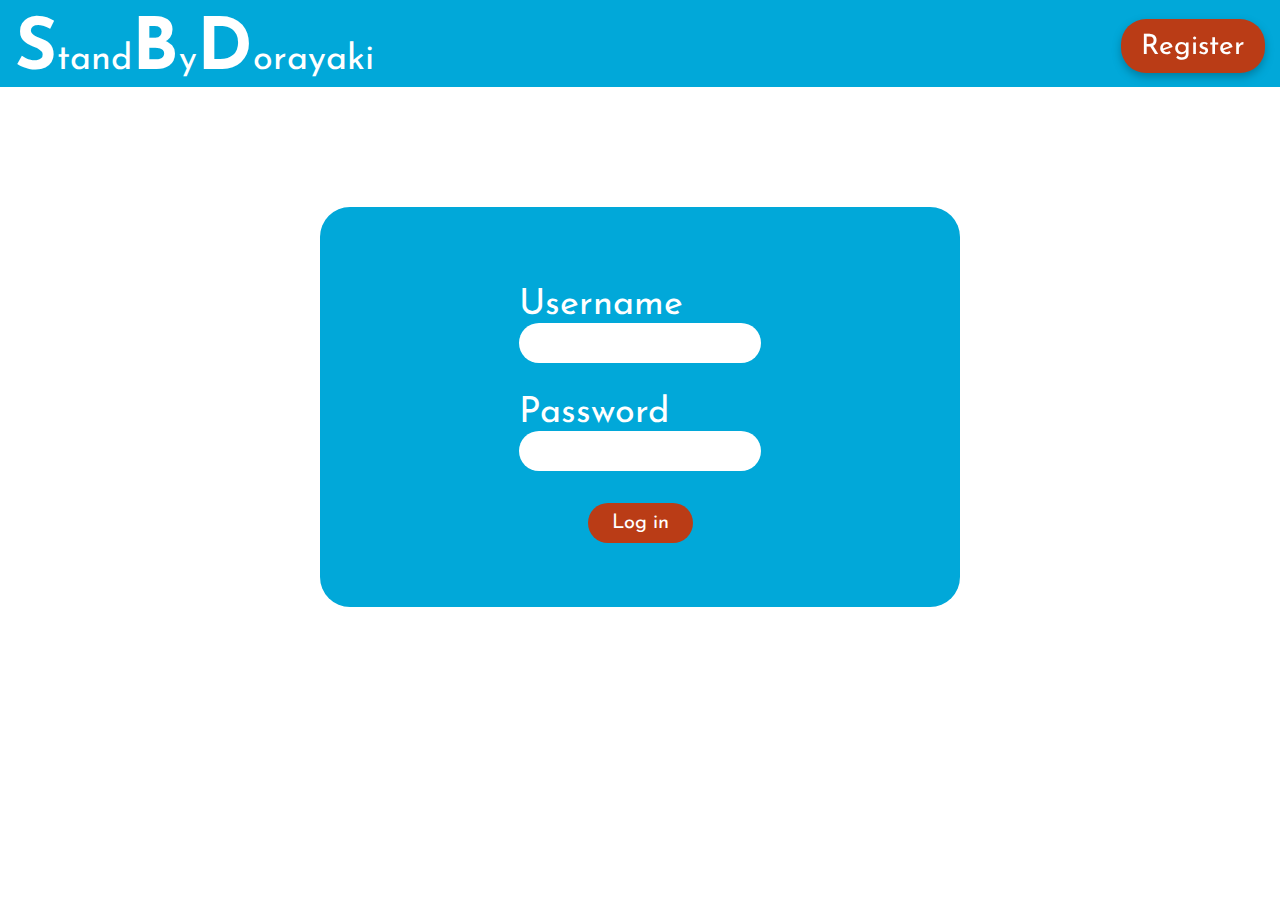
<file: frontend/index.html>
<html>
  <head>
    <title>Stand by Dorayaki</title>
    <link rel="stylesheet" href="./global.css" />
    <link
      rel="stylesheet"
      href="https://cdnjs.cloudflare.com/ajax/libs/font-awesome/4.7.0/css/font-awesome.min.css"
    />
    <meta name="viewport" content="width=device-width, initial-scale=1.0" />
  </head>
  <body>
    <!-- NAVBAR -->
    <div class="navbar color-white bg-blue body-1">
      <div
        id="nav-home-button"
        class="title clickable"
        onclick="window.location.pathname='frontend/';"
      >
        <span>S</span>
        tand
        <span>B</span>
        y
        <span>D</span>
        orayaki
      </div>
      <div class="menu">
        <button class="bg-dark-red color-white" id="nav-auth-button"></button>
        <div style="width: 20px"></div>

        <div id="nav-username"></div>
        <div style="width: 20px"></div>

        <img
          id="nav-add-item"
          class="plus-btn"
          src="./assets/icons/plus.svg"
          onclick="goToAddVariant();"
        />
        <div style="width: 20px"></div>

        <div id="nav-search" class="bg-white search-bar">
          <img
            src="./assets/icons/bi_search.svg"
            onclick="window.searchDorayaki()"
            style="cursor: pointer"
          />
          <div style="width: 10px"></div>
          <input id="filter" />
        </div>
      </div>
    </div>

    <!-- DASHBOARD -->
    <div id="dorayaki" class="dashboard">
      <!-- <div class="dashboard-item-card">
          <div class="overlay"></div>
          <img src="./assets/images/dorayaki.png" class="bg-img">
          <div class="desc">
              <h4 class="h4">Dorayaki</h4>
              <p class="body-1">Rp. 5.000</p>
          </div>
      </div>
      <div class="dashboard-item-card">
          <div class="overlay"></div>
          <img src="./assets/images/dorayaki.png" class="bg-img">
          <div class="desc">
              <h4 class="h4">Dorayaki</h4>
              <p class="body-1">Rp. 5.000</p>
          </div>
      </div>
      <div class="dashboard-item-card">
          <div class="overlay"></div>
          <img src="./assets/images/dorayaki.png" class="bg-img">
          <div class="desc">
              <h4 class="h4">Dorayaki</h4>
              <p class="body-1">Rp. 5.000</p>
          </div>
      </div>
      <div class="dashboard-item-card">
          <div class="overlay"></div>
          <img src="./assets/images/dorayaki.png" class="bg-img">
          <div class="desc">
              <h4 class="h4">Dorayaki</h4>
              <p class="body-1">Rp. 5.000</p>
          </div>
      </div>
      <div class="dashboard-item-card">
          <div class="overlay"></div>
          <img src="./assets/images/dorayaki.png" class="bg-img">
          <div class="desc">
              <h4 class="h4">Dorayaki</h4>
              <p class="body-1">Rp. 5.000</p>
          </div>
      </div>
      <div class="dashboard-item-card">
          <div class="overlay"></div>
          <img src="./assets/images/dorayaki.png" class="bg-img">
          <div class="desc">
              <h4 class="h4">Dorayaki</h4>
              <p class="body-1">Rp. 5.000</p>
          </div>
      </div>
      <div class="dashboard-item-card">
          <div class="overlay"></div>
          <img src="./assets/images/dorayaki.png" class="bg-img">
          <div class="desc">
              <h4 class="h4">Dorayaki</h4>
              <p class="body-1">Rp. 5.000</p>
          </div>
      </div>
      <div class="dashboard-item-card">
          <div class="overlay"></div>
          <img src="./assets/images/dorayaki.png" class="bg-img">
          <div class="desc">
              <h4 class="h4">Dorayaki</h4>
              <p class="body-1">Rp. 5.000</p>
          </div>
      </div> -->
    </div>
  </body>

  <script src="navbar.js"></script>
  <script src="index.js"></script>
</html>
</file>
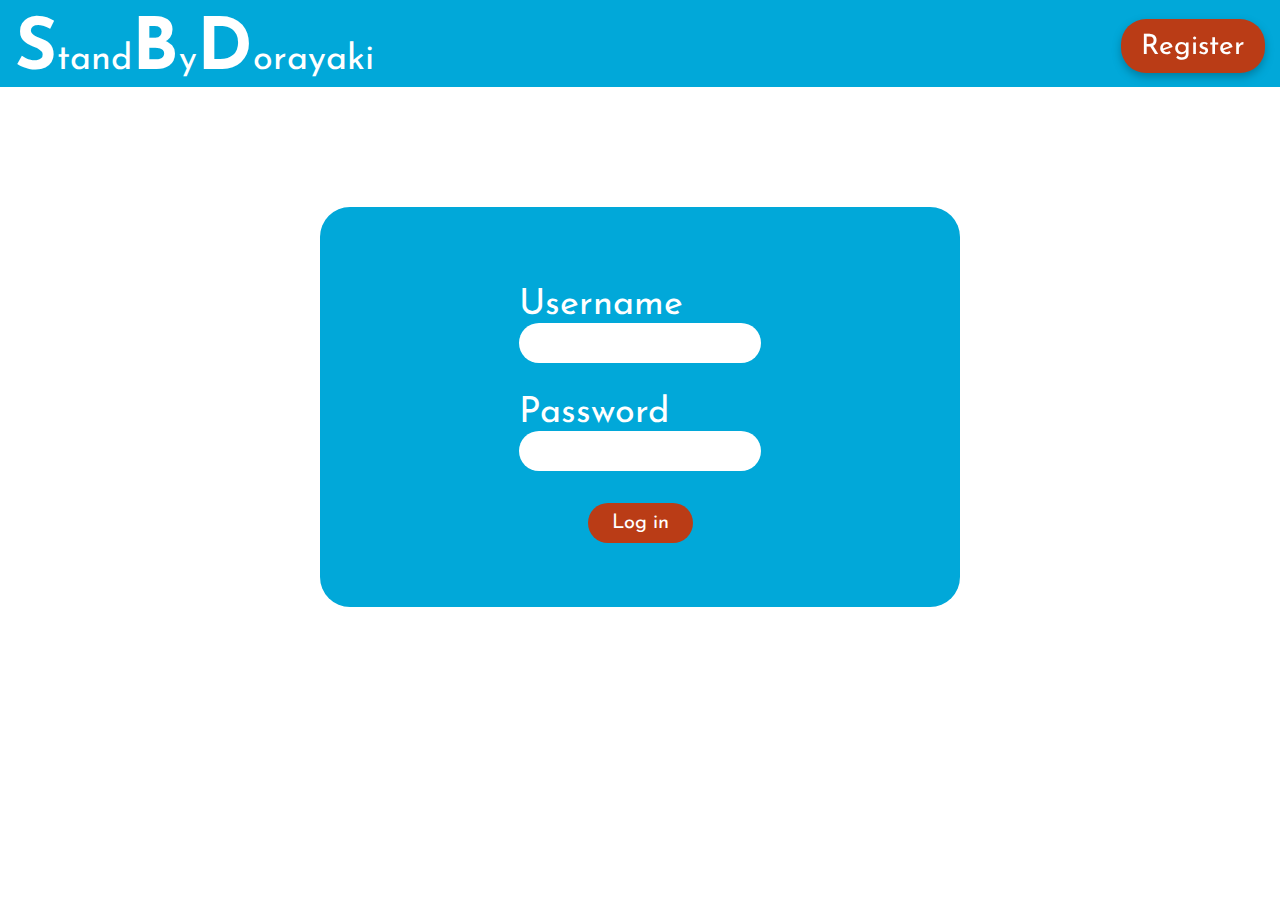
<file: frontend/pages/add-variant/index.html>
<!DOCTYPE html>
<html lang="en">
  <head>
    <title>Add Variant</title>
    <link rel="stylesheet" href="../../global.css" />
    <link rel="stylesheet" href="./add-variant.css" />
    <link
      rel="stylesheet"
      href="https://cdnjs.cloudflare.com/ajax/libs/font-awesome/4.7.0/css/font-awesome.min.css"
    />
    <meta name="viewport" content="width=device-width, initial-scale=1.0" />
  </head>
  <body>
    <!-- NAVBAR -->
    <div class="navbar color-white bg-blue body-1">
      <div id="nav-home-button" class="title clickable" onclick="window.location.pathname='frontend/';">
        <span class="heading-3">S</span>
        tand
        <span class="heading-3">B</span>
        y
        <span class="heading-3">D</span>
        orayaki
      </div>
      <div class="menu">
        <button class="bg-dark-red color-white" id="nav-auth-button"></button>
        <div style="width: 20px"></div>

        <div id="nav-username"></div>
        <div style="width: 20px"></div>

        <img id="nav-add-item" src="../../assets/icons/plus.svg" onclick="goToAddVariant();"/>
        <div style="width: 20px"></div>

        <div id="nav-search" class="bg-white search-bar">
          <img src="../../assets/icons/bi_search.svg" onclick="window.searchDorayaki()" style="cursor: pointer;">
          <div style="width: 10px"></div>
          <input id="filter" />
        </div>
      </div>
    </div>

    <div class="container">
      <!-- Title -->
      <div class="box bg-yellow header">
        <p class="body-1 color-white">Add Variant Dorayaki</p>
      </div>

      <!-- Main -->
      <form action="../../../backend/api/add-variant.php" method="post" enctype="multipart/form-data">
          <!-- Description Box -->
          <div class="box bg-blue desc">
            <label class="color-white body-2" for="nama">Nama</label>
			<select class="body-2" id="nama" name="nama" required>

			</select>
            <div class="price-stock">
              <div class="price">
                <label class="color-white body-2" for="harga">Harga</label>
                <input 
                  class="body-2" 
                  type="number" 
                  id="harga" 
                  name="harga" 
                  min="0"
                  required/>
              </div>
              <!-- <div class="stock">
                <label class="color-white body-2" for="stok">Stok Awal</label>
                <input 
                  class="body-2" 
                  type="number" 
                  id="stok" 
                  name="stok" 
                  min="0" 
                  required/>
              </div> -->
            </div>
            <label class="color-white body-2" for="desc">Deskripsi</label>
            <textarea
              spellcheck="false"
              class="body-2"
              cols="1"
              rows="2"
              id="desc"
              name="desc"
              required
            ></textarea>
            <div class="add-item">
              <label class="color-white body-2 image" for="image">Tambah Gambar
              </label>
                <p id="file-name"></p>
                <input
                class="color-white"
                id="image"
                type="file"
                name="image"
                accept="image/jpeg, image/png, image/jpg"
                required
                />
              <button class="bg-dark-red color-white">Tambah</button>
              <div style="clear:both"></div>
            </div>
      </form>
    </div>
  </body>

  <script src="../../navbar.js"></script>
  <script src="add-variant.js"></script>
</html>
</file>
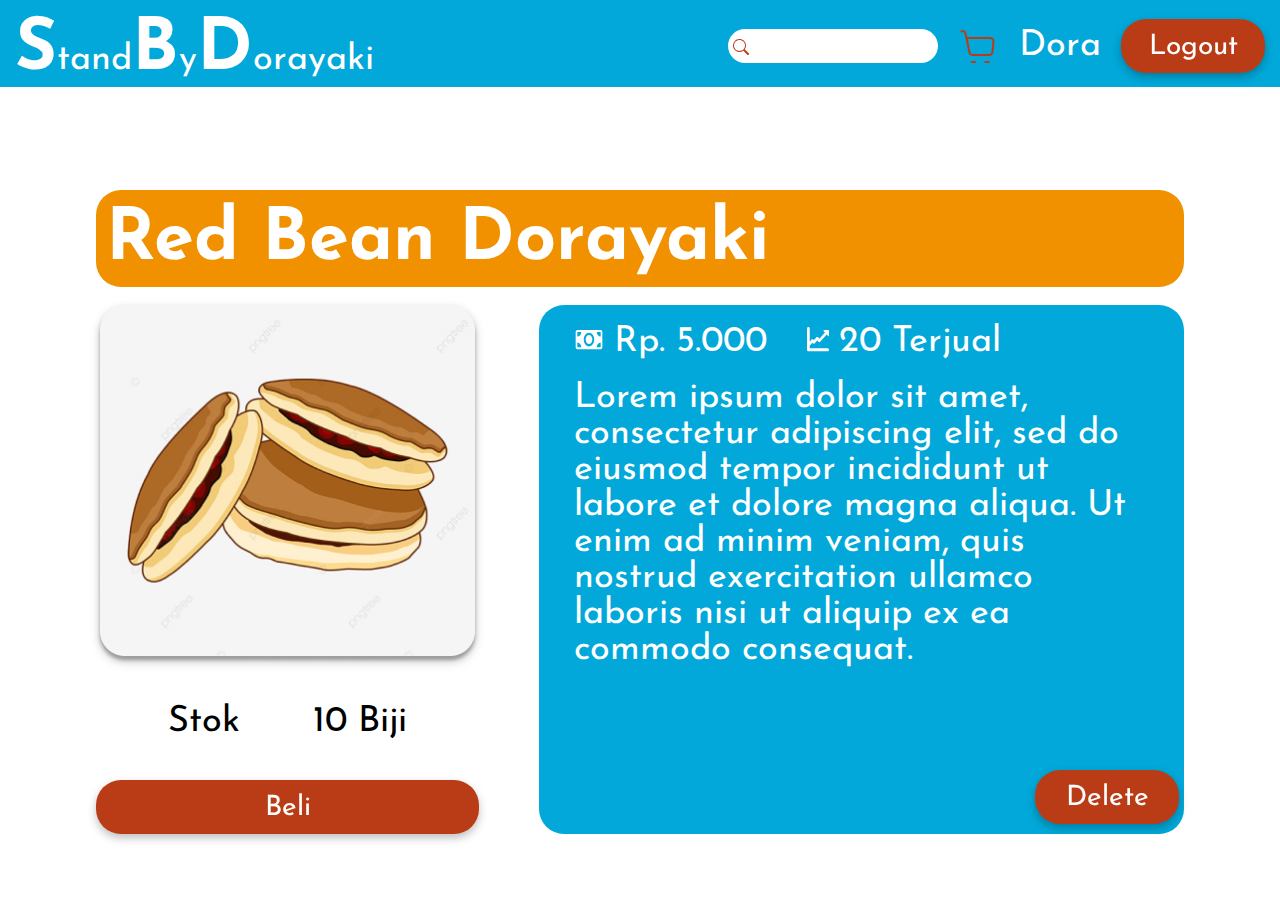
<file: frontend/pages/Detail/index.html>
<html lang="en">
<head>
    <meta charset="UTF-8">
    <meta http-equiv="X-UA-Compatible" content="IE=edge">
    <meta name="viewport" content="width=device-width, initial-scale=1.0">
    <link href="../../global.css" rel="stylesheet">
    <link href="./Detail.css" rel="stylesheet">
    <title>Red Bean Dorayaki</title>
</head>
<body>
    <!-- NAVBAR -->
    <div class="navbar color-white bg-blue body-1">
        <div class="title">
            <span class="heading-3">S</span>
            tand
            <span class="heading-3">B</span>
            y
            <span class="heading-3">D</span>
            orayaki
        </div>
        <div class="menu">
            <button class="bg-dark-red color-white">
                Logout
            </button>
            <div style="width: 20px;"></div>

            <div>Dora</div>
            <div style="width: 20px;"></div>

            <img src="../../assets/icons/akar-icons_cart.svg">
            <div style="width: 20px;"></div>

            <div class="bg-white search-bar">
                <img src="../../assets/icons/bi_search.svg">
                <div style="width: 10px;"></div>
                <input>
            </div>
        </div>
    </div>

    <!-- CONTENT -->
    <div class="body">
        <div class="name bg-yellow heading-3 color-white">
            <div style="padding: 10px;padding-top: 15px;">Red Bean Dorayaki</div>
        </div>
        <div class="info">
            <div class="image body-1">
                <img src="../../assets/images/dorayaki.png" class="img-container">
                <div class="stok">
                    <span>Stok</span>
                    <span>10 Biji</span>
                </div>
                <button class="bg-dark-red color-white btn">Beli</button>
            </div>
            <div class="desc bg-blue color-white body-1">
                <div style="display: flex; flex-direction: row;">
                    <div class="icon-text">
                        <img src="../../assets/icons/money-solid.svg" style="width: 30px">
                        <div style="margin-left: 10px; padding-top: 5px;">Rp. 5.000</div>
                    </div>
                    <div class="icon-text">
                        <img src="../../assets/icons/graph.svg" style="height: 25px">
                        <div style="margin-left: 10px; padding-top: 5px;">20 Terjual</div>
                    </div>
                </div>
                <div style="height: 20px;"></div>
                <div>
                    Lorem ipsum dolor sit amet, consectetur adipiscing elit, sed do eiusmod tempor incididunt ut labore et dolore magna aliqua. Ut enim ad minim veniam, quis nostrud exercitation ullamco laboris nisi ut aliquip ex ea commodo consequat.
                </div>
                <button class="del-btn bg-dark-red color-white">Delete</button>
            </div>
        </div>
    </div>
</body>
</html>
</file>
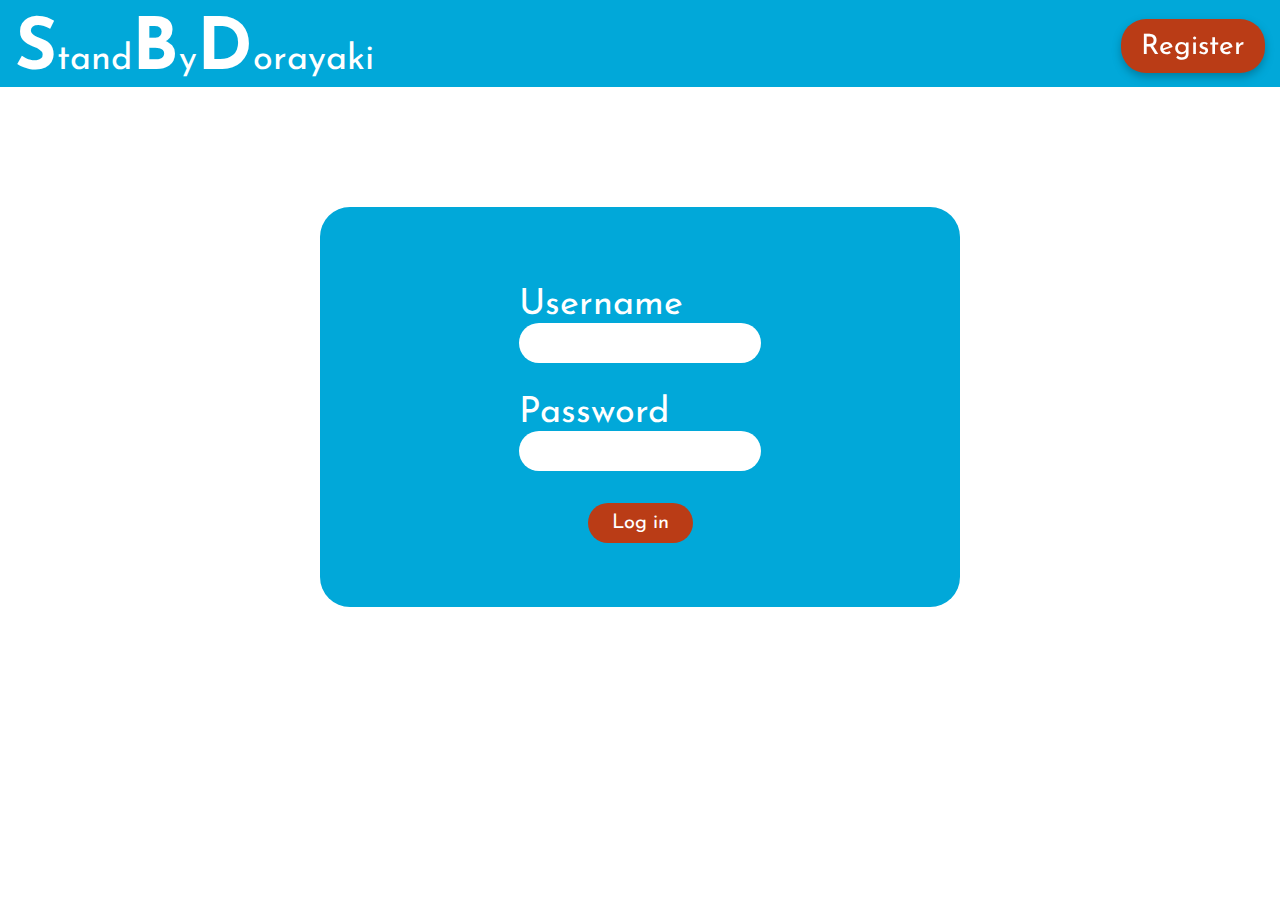
<file: frontend/pages/detail/index.html>
<html lang="en">
  <head>
    <meta charset="UTF-8" />
    <meta http-equiv="X-UA-Compatible" content="IE=edge" />
    <meta name="viewport" content="width=device-width, initial-scale=1.0" />
    <link href="../../global.css" rel="stylesheet" />
    <link href="./detail.css" rel="stylesheet" />
    <title>Red Bean Dorayaki</title>
  </head>
  <body>
    <!-- NAVBAR -->
    <div class="navbar color-white bg-blue body-1">
      <div
        id="nav-home-button"
        class="title clickable"
        onclick="window.location.pathname='frontend/';"
      >
        <span class="heading-3">S</span>
        tand
        <span class="heading-3">B</span>
        y
        <span class="heading-3">D</span>
        orayaki
      </div>
      <div class="menu">
        <button class="bg-dark-red color-white" id="nav-auth-button"></button>
        <div style="width: 20px"></div>

        <div id="nav-username"></div>
        <div style="width: 20px"></div>

        <img id="nav-add-item" src="../../assets/icons/plus.svg" />
        <div style="width: 20px"></div>

        <div id="nav-search" class="bg-white search-bar">
          <img
            src="../../assets/icons/bi_search.svg"
            onclick="window.searchDorayaki()"
            style="cursor: pointer"
          />
          <div style="width: 10px"></div>
          <input id="filter" />
        </div>
      </div>
    </div>

    <!-- CONTENT -->
    <div class="body">
      <div class="name bg-yellow heading-3 color-white">
        <div id="dorayaki-name" style="padding: 10px; padding-top: 15px">
          ??? Dorayaki
        </div>
      </div>
      <div class="info">
        <div class="image body-1">
          <img id="dorayaki-img" class="img-container" />
          <div class="stok">
            <span>Stok</span>
            <span id="stock">?? Biji</span>
          </div>
          <button
            id="beli-edit"
            onclick="buyEditDorayaki(event);"
            class="bg-dark-red color-white btn"
          >
            Beli
          </button>
          <form method="POST" action="../../../backend/api/make-request.php">
              <input hidden name="id_dorayaki" id="id_dorayaki" />
              <input style="display: none; font-size: 28px;text-align: center;margin-left: 60px; margin-bottom: 0;" name="stok_added" id="stok_added" type="number" min="1" placeholder="1"/>
              <button
                id="request"
                class="bg-dark-red color-white btn" style="margin-top: 20px">Request</button>
          </form>
        </div>
        <div class="desc bg-blue color-white body-1">
          <div style="display: flex; flex-direction: row">
            <div class="icon-text">
              <img
                src="../../assets/icons/money-solid.svg"
                style="width: 30px"
              />
              <div id="price" style="margin-left: 10px; padding-top: 5px">
                Rp. ???
              </div>
            </div>
            <div class="icon-text">
              <img src="../../assets/icons/graph.svg" style="height: 25px" />
              <div id="sold" style="margin-left: 10px; padding-top: 5px">
                ?? Terjual
              </div>
            </div>
          </div>
          <div style="height: 20px"></div>
          <div id="desc">Loading...</div>
          <button id="delete" class="del-btn bg-dark-red color-white">
            Delete
          </button>
        </div>
      </div>
    </div>
    <script src="../../navbar.js"></script>
    <script src="detail.js"></script>
  </body>
</html>
</file>
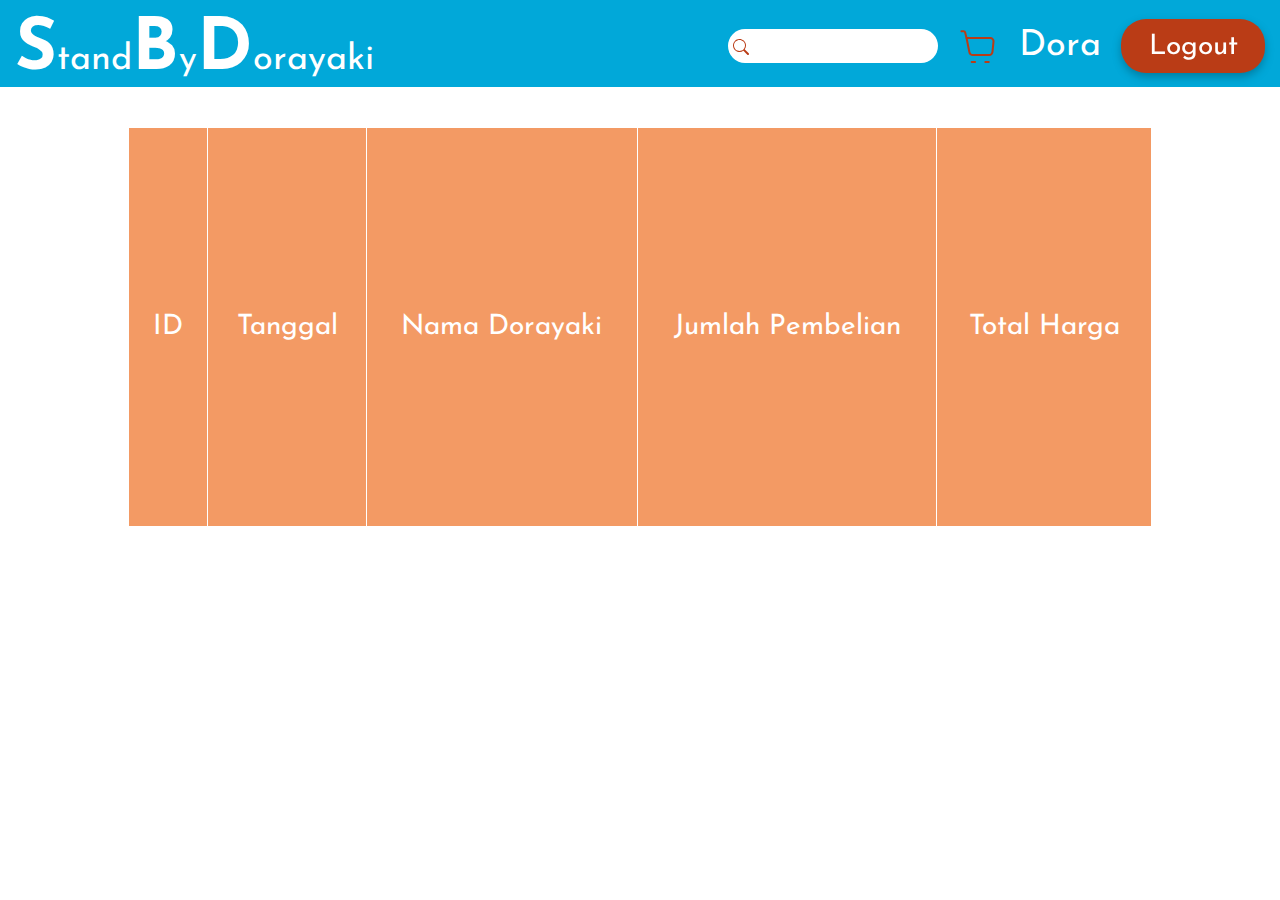
<file: frontend/pages/History/index.html>
<!DOCTYPE html>
<html lang="en">
  <head>
    <title>Riwayat Pembelian</title>
    <link rel="stylesheet" href="../../global.css" />
    <link rel="stylesheet" href="./history.css" />
    <link
      rel="stylesheet"
      href="https://cdnjs.cloudflare.com/ajax/libs/font-awesome/4.7.0/css/font-awesome.min.css"
    />
    <meta name="viewport" content="width=device-width, initial-scale=1.0" />
  </head>
  <body>
    <!-- NAVBAR -->
    <div class="navbar color-white bg-blue body-1">
      <div class="title">
        <span class="heading-3">S</span>
        tand
        <span class="heading-3">B</span>
        y
        <span class="heading-3">D</span>
        orayaki
      </div>
      <div class="menu">
        <button class="bg-dark-red color-white">Logout</button>
        <div style="width: 20px"></div>

        <div>Dora</div>
        <div style="width: 20px"></div>

        <img src="../../assets/icons/akar-icons_cart.svg" />
        <div style="width: 20px"></div>

        <div class="bg-white search-bar">
          <img src="../../assets/icons/bi_search.svg" />
          <div style="width: 10px"></div>
          <input />
        </div>
      </div>
    </div>

    <div class="container bg-blue color-white">
      <table id="table">
        <tr class="bg-salmon">
          <th class="body-2">ID</th>
          <th class="body-2">Tanggal</th>
          <th class="body-2">Nama Dorayaki</th>
          <th class="body-2">Jumlah Pembelian</th>
          <th class="body-2">Total Harga</th>
        </tr>
      </table>
    </div>

    <script src="history.js"></script>
  </body>
</html>
</file>
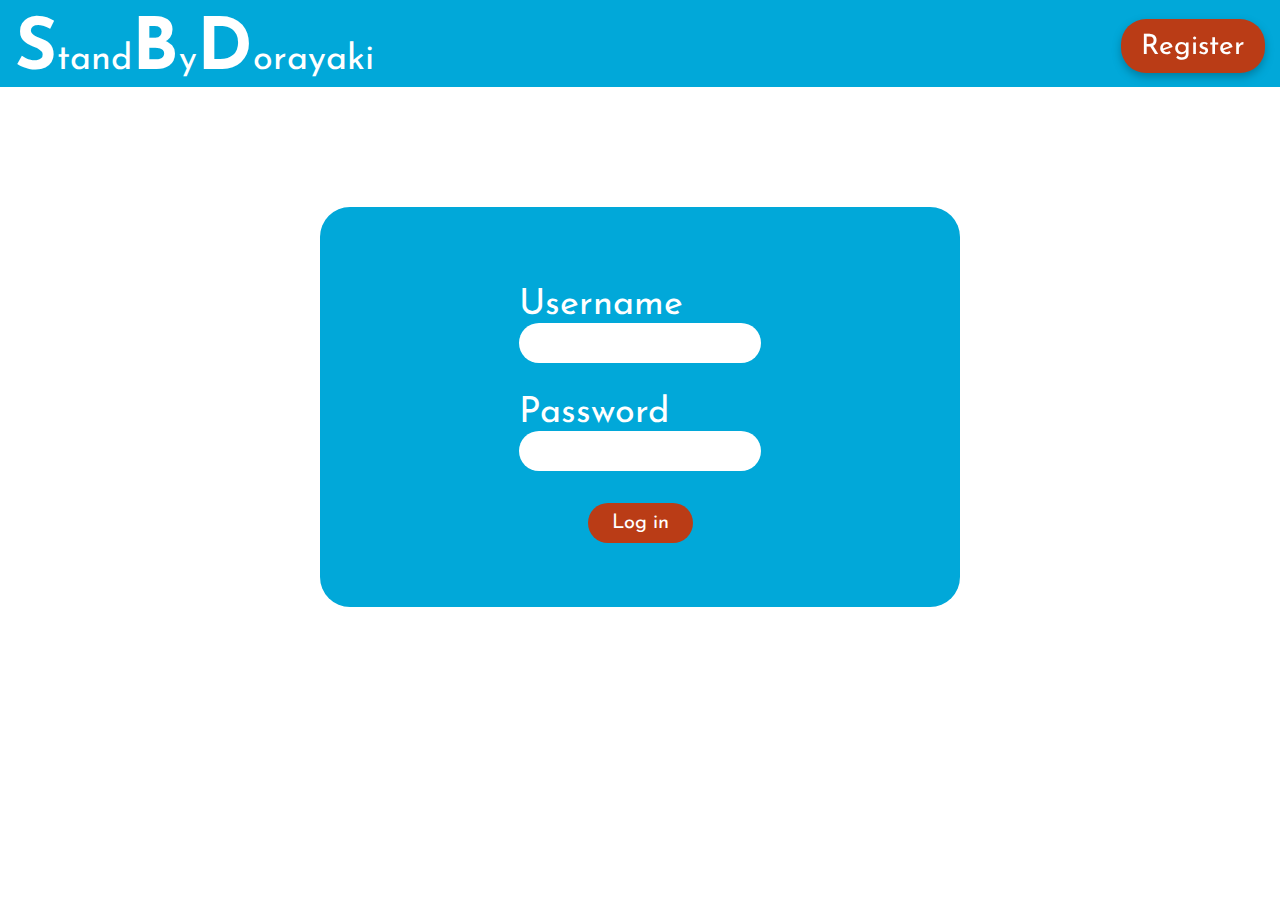
<file: frontend/pages/history/index.html>
<!DOCTYPE html>
<html lang="en">
  <head>
    <title>Riwayat Pembelian</title>
    <link rel="stylesheet" href="../../global.css" />
    <link rel="stylesheet" href="./history.css" />
    <link
      rel="stylesheet"
      href="https://cdnjs.cloudflare.com/ajax/libs/font-awesome/4.7.0/css/font-awesome.min.css"
    />
    <meta name="viewport" content="width=device-width, initial-scale=1.0" />
  </head>
  <body>
    <!-- NAVBAR -->
    <div class="navbar color-white bg-blue body-1">
      <div
        id="nav-home-button"
        class="title clickable"
        onclick="window.location.pathname='frontend/';"
      >
        <span class="heading-3">S</span>
        tand
        <span class="heading-3">B</span>
        y
        <span class="heading-3">D</span>
        orayaki
      </div>
      <div class="menu">
        <button class="bg-dark-red color-white" id="nav-auth-button"></button>
        <div style="width: 20px"></div>

        <div id="nav-username"></div>
        <div style="width: 20px"></div>

        <img
          id="nav-add-item"
          src="../../assets/icons/plus.svg"
          onclick="goToAddVariant();"
        />
        <div style="width: 20px"></div>

        <div id="nav-search" class="bg-white search-bar">
          <img
            src="../../assets/icons/bi_search.svg"
            onclick="window.searchDorayaki()"
            style="cursor: pointer"
          />
          <div style="width: 10px"></div>
          <input id="filter" />
        </div>
      </div>
    </div>

    <div class="container bg-blue color-white">
      <table id="table">
        <tr class="bg-salmon">
          <th class="body-2">ID</th>
          <th class="body-2">Tanggal</th>
          <th class="body-2">Nama Dorayaki</th>
          <th class="body-2">Jumlah Pembelian</th>
          <th class="body-2">Total Harga</th>
        </tr>
      </table>
    </div>

    <script src="../../navbar.js"></script>
    <script src="history.js"></script>
  </body>
</html>
</file>
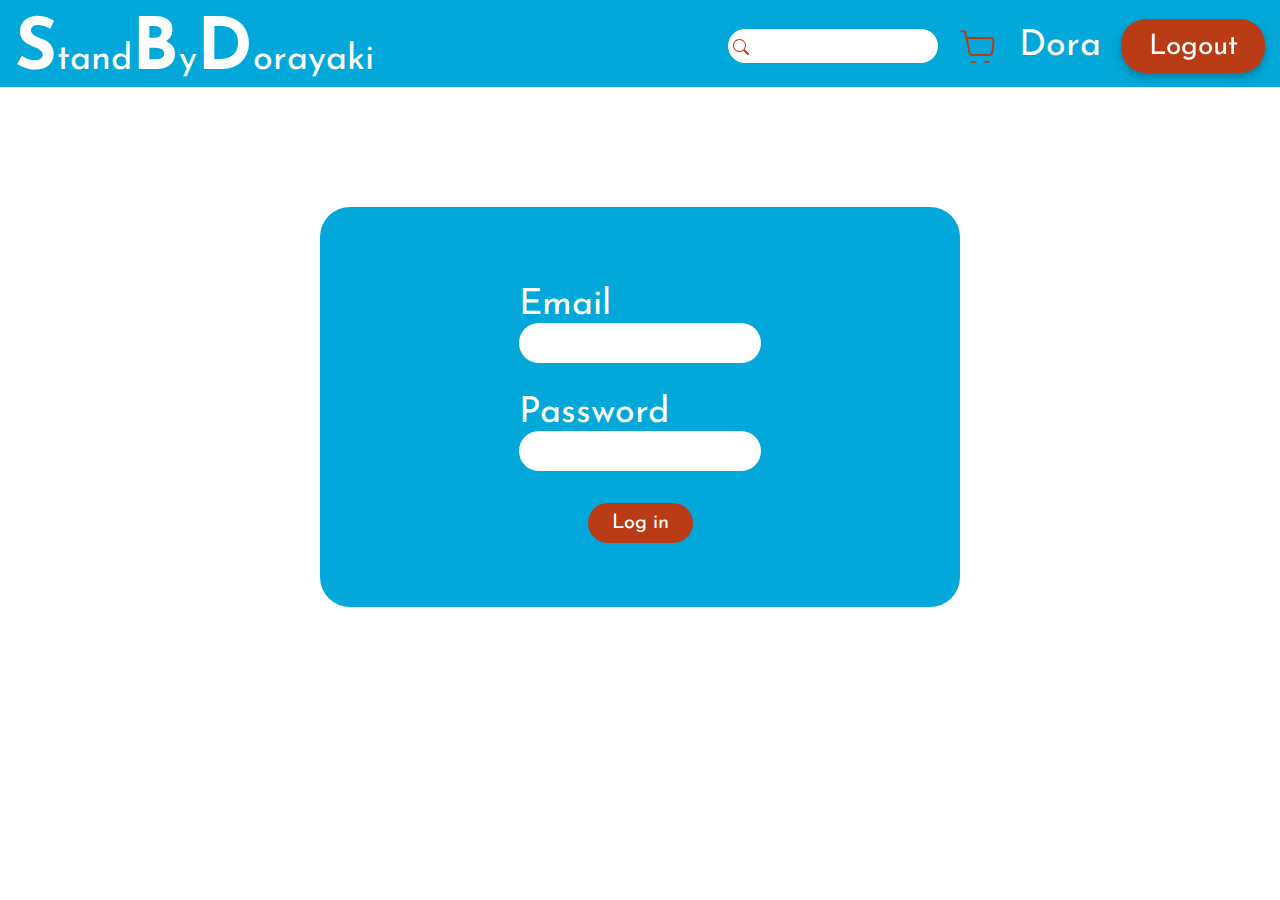
<file: frontend/pages/Login/index.html>
<html>
  <head>
    <title>Stand by Dorayaki</title>
    <link rel="stylesheet" href="../../global.css" />
    <link rel="stylesheet" href="./login.css" />
    <link
      rel="stylesheet"
      href="https://cdnjs.cloudflare.com/ajax/libs/font-awesome/4.7.0/css/font-awesome.min.css"
    />
    <meta name="viewport" content="width=device-width, initial-scale=1.0" />
  </head>
  <body class="body-center">
    <!-- NAVBAR -->
    <div class="navbar color-white bg-blue body-1">
      <div class="title">
        <span class="heading-3">S</span>
        tand
        <span class="heading-3">B</span>
        y
        <span class="heading-3">D</span>
        orayaki
      </div>
      <div class="menu">
        <button class="bg-dark-red color-white">Logout</button>
        <div style="width: 20px"></div>

        <div>Dora</div>
        <div style="width: 20px"></div>

        <img src="../../assets/icons/akar-icons_cart.svg" />
        <div style="width: 20px"></div>

        <div class="bg-white search-bar">
          <img src="../../assets/icons/bi_search.svg" />
          <div style="width: 10px"></div>
          <input />
        </div>
      </div>
    </div>

    <!-- Login Card -->
    <div class="card">
      <form>
        <div class="input-container">
          <p class="body-1">Email</p>
          <input type="text"/>
        </div>
        <div class="input-container">
          <p class="body-1">Password</p>
          <input type="password"/>
        </div>
        <div class="submit-button">
        <input type="submit" class="button bg-dark-red" value="Log in"/>
        </div>
      </form>
      </div>
    </div>
  </body>
</html>
</file>
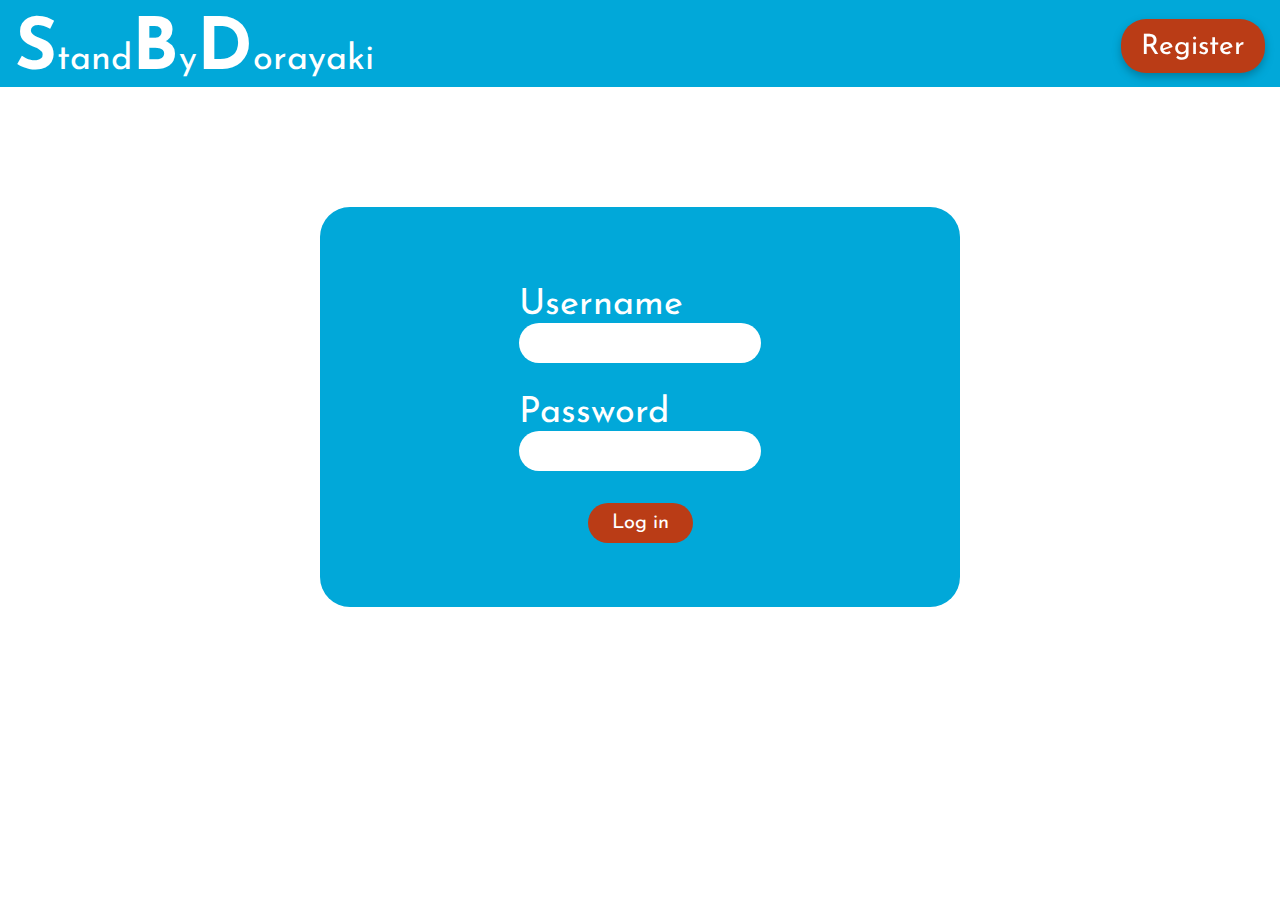
<file: frontend/pages/login/index.html>
<html>
  <head>
    <title>Stand by Dorayaki</title>
    <link rel="stylesheet" href="../../global.css" />
    <link rel="stylesheet" href="./login.css" />
    <link
      rel="stylesheet"
      href="https://cdnjs.cloudflare.com/ajax/libs/font-awesome/4.7.0/css/font-awesome.min.css"
    />
    <meta name="viewport" content="width=device-width, initial-scale=1.0" />
  </head>
  <body class="body-center">
    <!-- NAVBAR -->
    <div class="navbar color-white bg-blue body-1">
      <div id="nav-home-button" class="title clickable" onclick="window.location.pathname='frontend/';">
        <span class="heading-3">S</span>
        tand
        <span class="heading-3">B</span>
        y
        <span class="heading-3">D</span>
        orayaki
      </div>
      <div class="menu">
        <button class="bg-dark-red color-white" id="nav-auth-button"></button>
        <div style="width: 20px"></div>

        <div id="nav-username"></div>
        <div style="width: 20px"></div>

        <img id="nav-add-item" src="../../assets/icons/plus.svg" onclick="goToAddVariant();"/>
        <div style="width: 20px"></div>

        <div id="nav-search" class="bg-white search-bar">
          <img src="../../assets/icons/bi_search.svg" onclick="window.searchDorayaki()" style="cursor: pointer;">
          <div style="width: 10px"></div>
          <input id="filter" />
        </div>
      </div>
    </div>

    <!-- Login Card -->
    <div class="card">
      <form id="login-form" onsubmit="login(event);">
        <div class="input-container">
          <p class="body-1">Username</p>
          <input id="username" type="text"/>
        </div>
        <div class="input-container">
          <p class="body-1">Password</p>
          <input id="password" type="password"/>
        </div>
        <div class="submit-button">
        <input type="submit" class="button bg-dark-red" value="Log in"/>
        </div>
      </form>
      </div>
    </div>
  </body>

  <script src="../../navbar.js"></script>
  <script src="login.js"></script>
</html>
</file>
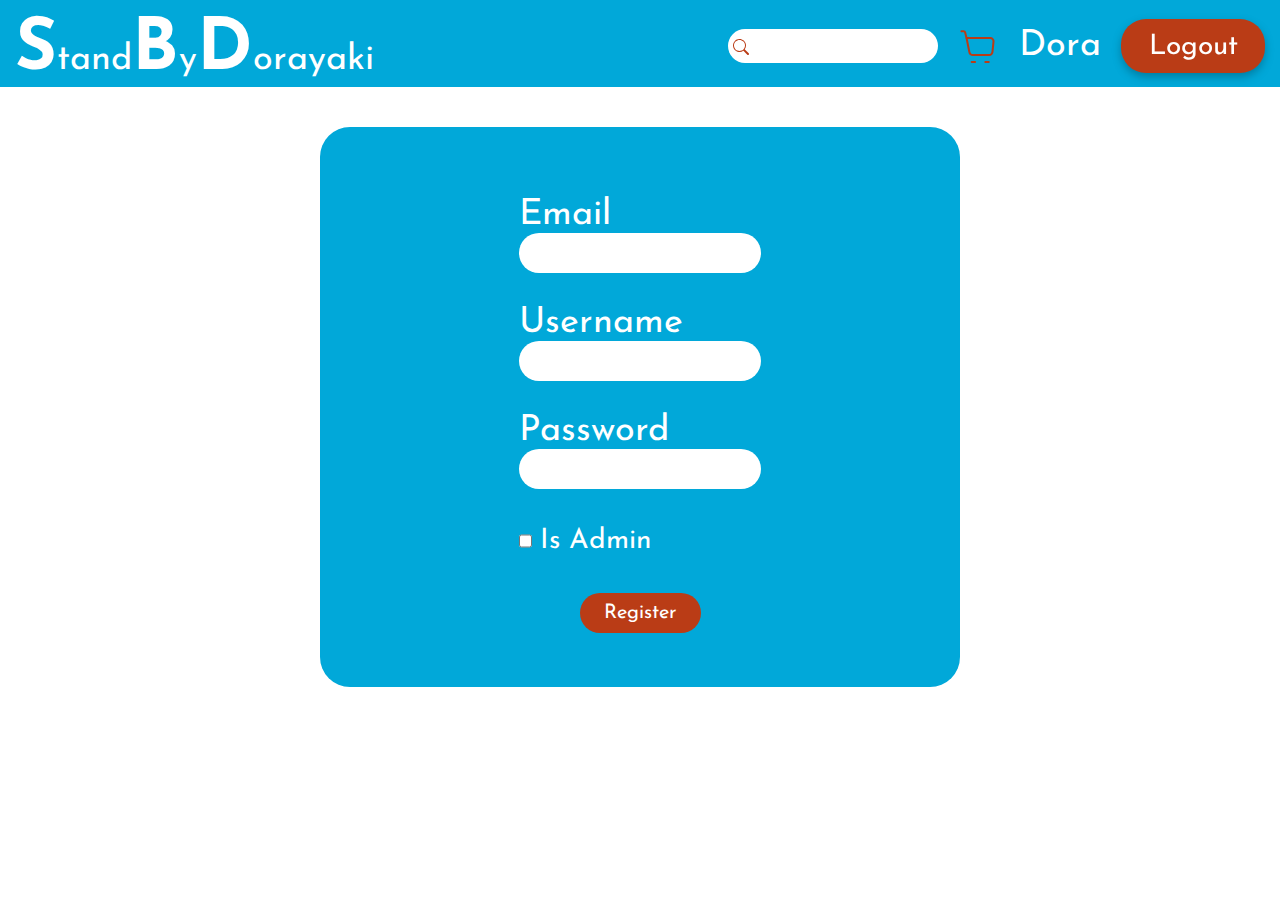
<file: frontend/pages/Register/index.html>
<html>
  <head>
    <title>Stand by Dorayaki</title>
    <link rel="stylesheet" href="../../global.css" />
    <link rel="stylesheet" href="./register.css" />
    <link
      rel="stylesheet"
      href="https://cdnjs.cloudflare.com/ajax/libs/font-awesome/4.7.0/css/font-awesome.min.css"
    />
    <meta name="viewport" content="width=device-width, initial-scale=1.0" />
  </head>
  <body class="body-center">
  <!-- NAVBAR -->
  <div class="navbar color-white bg-blue body-1">
    <div class="title">
      <span class="heading-3">S</span>
      tand
      <span class="heading-3">B</span>
      y
      <span class="heading-3">D</span>
      orayaki
    </div>
    <div class="menu">
      <button class="bg-dark-red color-white">Logout</button>
      <div style="width: 20px"></div>

      <div>Dora</div>
      <div style="width: 20px"></div>

      <img src="../../assets/icons/akar-icons_cart.svg" />
      <div style="width: 20px"></div>

      <div class="bg-white search-bar">
        <img src="../../assets/icons/bi_search.svg" />
        <div style="width: 10px"></div>
        <input />
      </div>
    </div>
  </div>

    <!-- Register Card -->
    <div class="card">
      <form>
        <div class="input-container">
          <p class="body-1">Email</p>
          <input type="text"/>
        </div>
        <div class="input-container">
          <p class="body-1">Username</p>
          <input type="password"/>
        </div>
        <div class="input-container">
          <p class="body-1">Password</p>
          <input type="password"/>
        </div>
        <div class="input-container row">
          <input type="checkbox" name="isAdmin" id="isAdmin" value="isAdmin"/>
          <label class="body-2" for="isAdmin">Is Admin</label>
        </div>
        <div class="submit-button">
        <input type="submit" class="button bg-dark-red" value="Register"/>
</div>
      </form>
      </div>
    </div>
  </body>
</html>
</file>
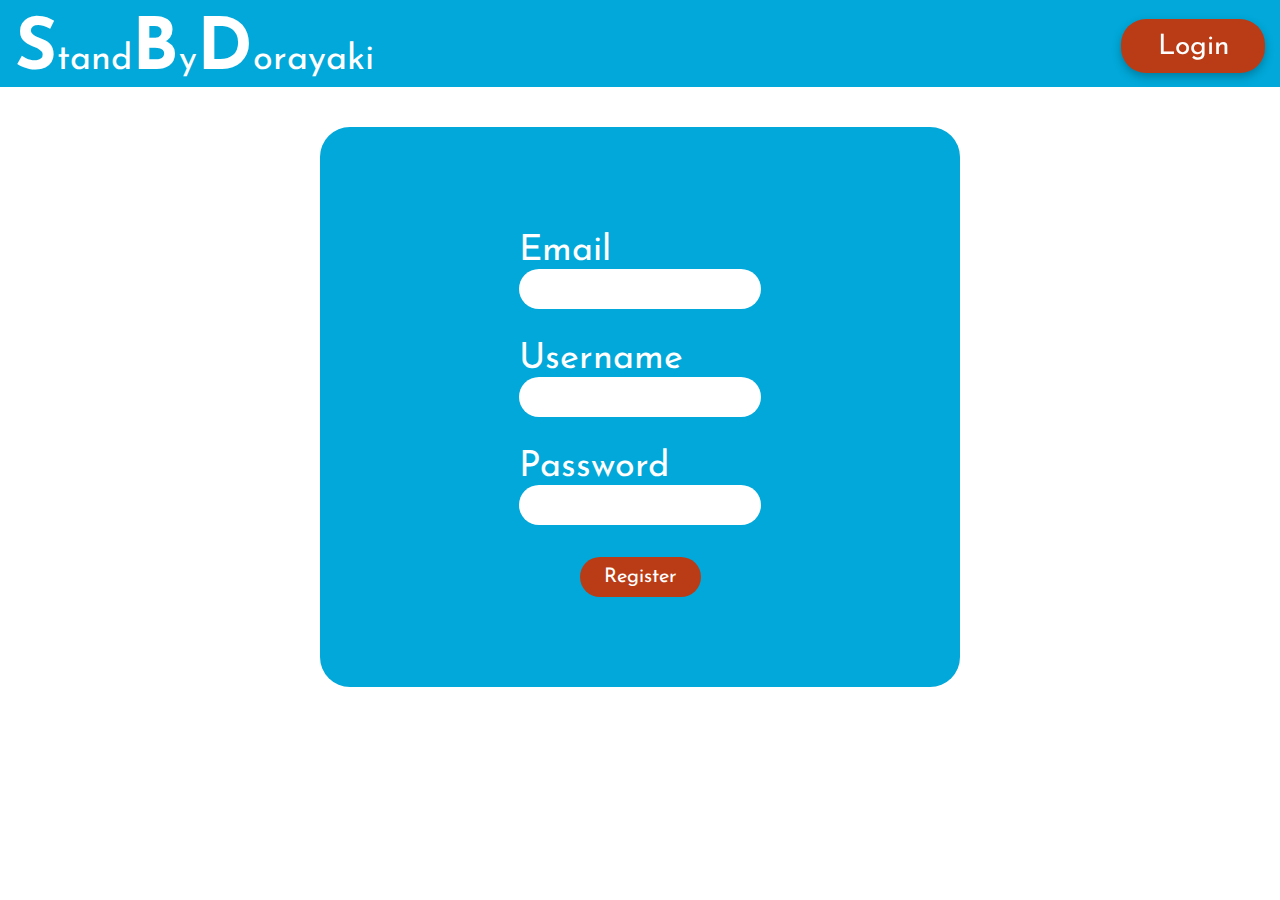
<file: frontend/pages/register/index.html>
<html>
  <head>
    <title>Stand by Dorayaki</title>
    <link rel="stylesheet" href="../../global.css" />
    <link rel="stylesheet" href="./register.css" />
    <link
      rel="stylesheet"
      href="https://cdnjs.cloudflare.com/ajax/libs/font-awesome/4.7.0/css/font-awesome.min.css"
    />
    <meta name="viewport" content="width=device-width, initial-scale=1.0" />
  </head>
  <body class="body-center">
  <!-- NAVBAR -->
  <div class="navbar color-white bg-blue body-1">
    <div id="nav-home-button" class="title clickable" onclick="window.location.pathname='frontend/';">
      <span class="heading-3">S</span>
      tand
      <span class="heading-3">B</span>
      y
      <span class="heading-3">D</span>
      orayaki
    </div>
    <div class="menu">
      <button class="bg-dark-red color-white" id="nav-auth-button"></button>
      <div style="width: 20px"></div>

      <div id="nav-username"></div>
      <div style="width: 20px"></div>

      <img id="nav-add-item" src="../../assets/icons/plus.svg" onclick="goToAddVariant();"/>
      <div style="width: 20px"></div>

      <div id="nav-search" class="bg-white search-bar">
        <img src="../../assets/icons/bi_search.svg" onclick="window.searchDorayaki()" style="cursor: pointer;">
        <div style="width: 10px"></div>
        <input id="filter" />
      </div>
    </div>
  </div>

    <!-- Register Card -->
    <div class="card">
      <form onsubmit="register(event);">
        <div class="input-container">
          <p class="body-1">Email</p>
          <input id="email" type="text"/>
        </div>
        <div class="input-container">
          <p class="body-1">Username</p>
          <input onchange="checkUsername(event);" id="username" type="text"/>
        </div>
        <div class="input-container">
          <p class="body-1">Password</p>
          <input id="password" type="password"/>
        </div>
        <div class="submit-button clickable">
          <input id="submit" type="submit" class="button bg-dark-red" value="Register"/>
      </div>
      </form>
      </div>
    </div>
  </body>

  <script src="../../navbar.js"></script>
  <script src="register.js"></script>
</html>
</file>
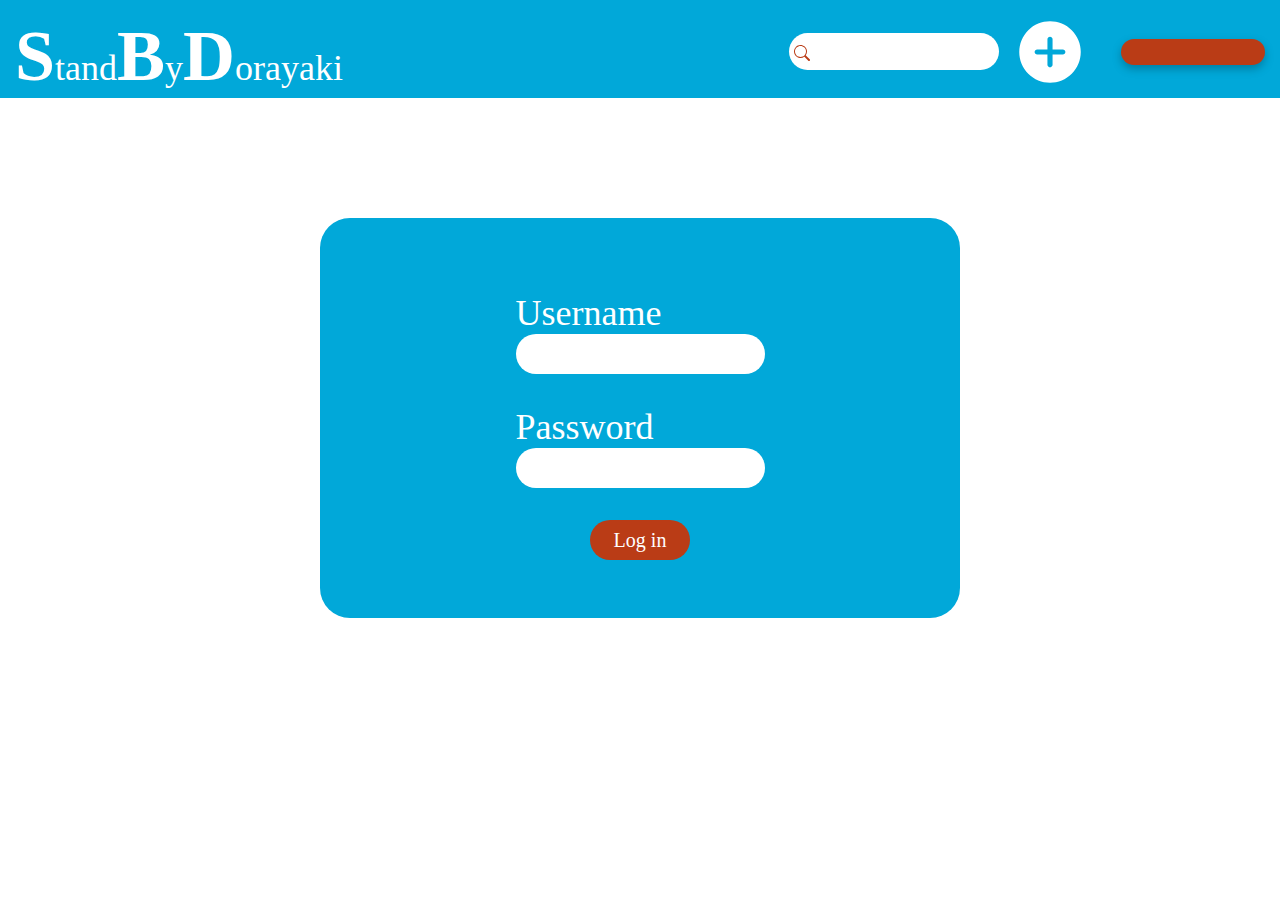
<file: frontend/pages/request/index.html>
<html lang="en">
  <head>
    <meta charset="UTF-8" />
    <meta http-equiv="X-UA-Compatible" content="IE=edge" />
    <meta name="viewport" content="width=device-width, initial-scale=1.0" />
    <link href="../../global.css" rel="stylesheet" />
    <link href="./request.css" rel="stylesheet" />
    <title>Daftar Request</title>
  </head>
  <body>
    <!-- NAVBAR -->
    <div class="navbar color-white bg-blue body-1">
      <div
        id="nav-home-button"
        class="title clickable"
        onclick="window.location.pathname='frontend/';"
      >
        <span class="heading-3">S</span>
        tand
        <span class="heading-3">B</span>
        y
        <span class="heading-3">D</span>
        orayaki
      </div>
      <div class="menu">
        <button class="bg-dark-red color-white" id="nav-auth-button"></button>
        <div style="width: 20px"></div>

        <div id="nav-username"></div>
        <div style="width: 20px"></div>

        <img
          id="nav-add-item"
          src="../../assets/icons/plus.svg"
          onclick="goToAddVariant();"
        />
        <div style="width: 20px"></div>

        <div id="nav-search" class="bg-white search-bar">
          <img
            src="../../assets/icons/bi_search.svg"
            onclick="window.searchDorayaki()"
            style="cursor: pointer"
          />
          <div style="width: 10px"></div>
          <input id="filter" />
        </div>
      </div>
    </div>
    <!-- CONTENT -->
    <div class="body body-1">
      <div class="row">
        <p class="body-1">Daftar Request</p>
        <div style="width: 30px;"></div>
        <button onclick="restock()" class="bg-dark-red color-white body-2 stok-btn">
          Restock
        </button>
        <div style="width: 30px"></div>
        <p style="font-size: 20px;" id="last-update"></p>
      </div>

      <!-- Results -->
      <div>
        <table class="table">
          <thead>
            <tr>
              <th>Dorayaki</th>
              <th>Tanggal Request</th>
              <th>Tanggal Diterima</th>
              <th>Jumlah</th>
              <th>Status</th>
            </tr>
          </thead>
          <tbody id="requests">
            <!-- <tr>
              <td>2 Januari 2022</td>
              <td>3 Januari 2022</td>
              <td>1</td>
              <td>Accepted</td>
            </tr> -->
          </tbody>
        </table>
      </div>
    </div>
    <script src="../../navbar.js"></script>
    <script src="request.js"></script>
  </body>
</html>
</file>
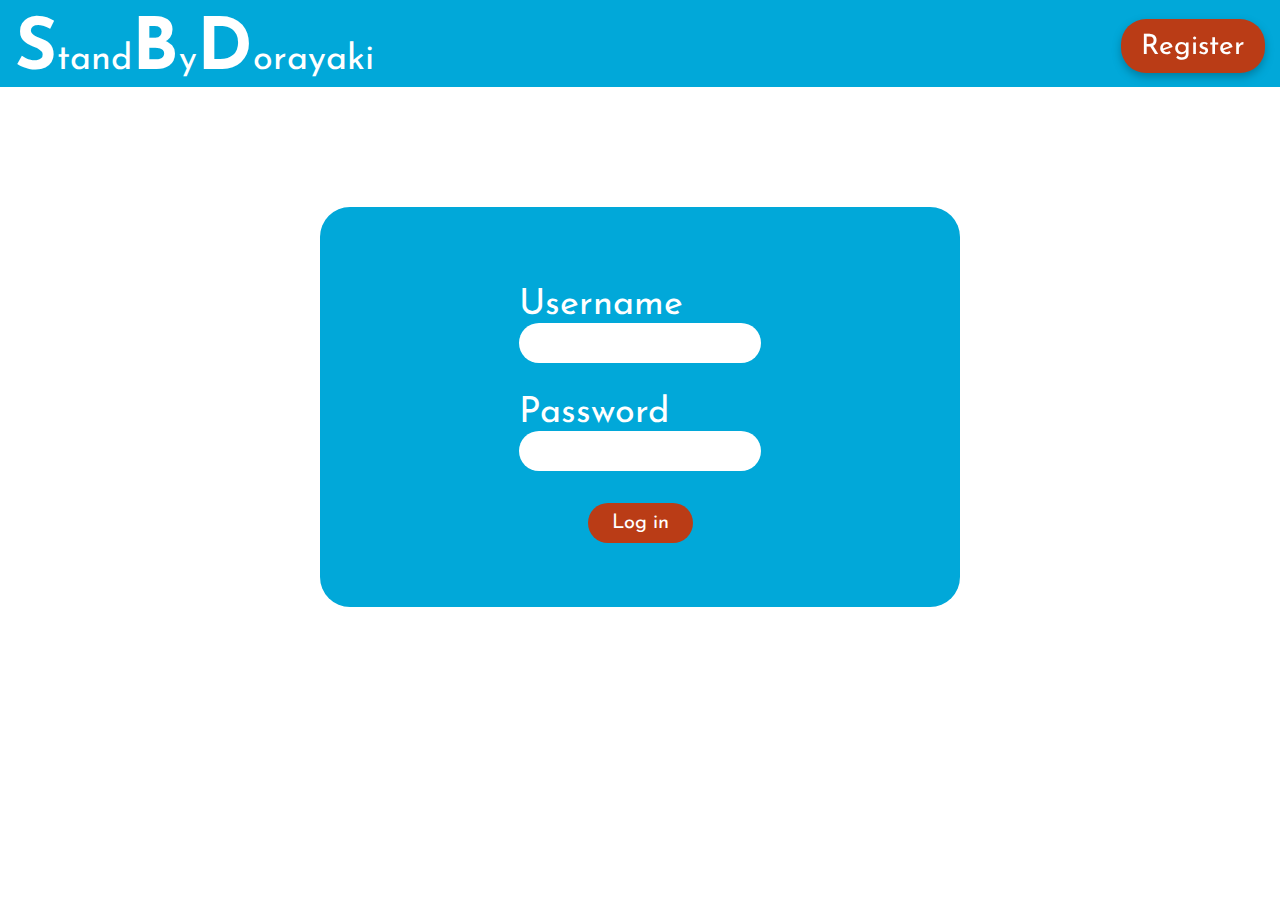
<file: frontend/pages/search/index.html>
<html lang="en">
  <head>
    <meta charset="UTF-8" />
    <meta http-equiv="X-UA-Compatible" content="IE=edge" />
    <meta name="viewport" content="width=device-width, initial-scale=1.0" />
    <link href="../../global.css" rel="stylesheet" />
    <link href="./search.css" rel="stylesheet" />
    <title>Cari: Dorayaki Enak</title>
  </head>
  <body>
    <!-- NAVBAR -->
    <div class="navbar color-white bg-blue body-1">
      <div
        id="nav-home-button"
        class="title clickable"
        onclick="window.location.pathname='frontend/';"
      >
        <span class="heading-3">S</span>
        tand
        <span class="heading-3">B</span>
        y
        <span class="heading-3">D</span>
        orayaki
      </div>
      <div class="menu">
        <button class="bg-dark-red color-white" id="nav-auth-button"></button>
        <div style="width: 20px"></div>

        <div id="nav-username"></div>
        <div style="width: 20px"></div>

        <img
          id="nav-add-item"
          src="../../assets/icons/plus.svg"
          onclick="goToAddVariant();"
        />
        <div style="width: 20px"></div>

        <div id="nav-search" class="bg-white search-bar">
          <img
            src="../../assets/icons/bi_search.svg"
            onclick="window.searchDorayaki()"
            style="cursor: pointer"
          />
          <div style="width: 10px"></div>
          <input id="filter" />
        </div>
      </div>
    </div>
    <!-- CONTENT -->
    <div class="body body-1">
      <p class="body-2" id="search-title">Hasil Pencarian: </p>
      <div class="space"></div>

      <!-- Results -->
      <div id="dorayaki">
        <!-- <div class="result-card bg-blue">
                <img src="../../assets/images/dorayaki.png">
                <div class="info color-white">
                    <span>Dorayaki</span>
                    <div class="price">Rp. 5.000</div>
                </div>
            </div>
            <div class="result-card bg-blue">
                <img src="../../assets/images/dorayaki.png">
                <div class="info color-white">
                    <span>Dorayaki</span>
                    <div class="price">Rp. 5.000</div>
                </div>
            </div> -->
      </div>

      <!-- Buttons -->
      <div class="buttons">
        <button
          id="prev-btn"
          class="bg-dark-red color-white"
          onclick="pagination(-1)"
        >
          Prev
        </button>
        <div></div>
        <button
          id="next-btn"
          class="bg-dark-red color-white"
          onclick="pagination(1)"
        >
          Next
        </button>
      </div>
    </div>
    <script src="../../navbar.js"></script>
    <script src="search.js"></script>
  </body>
</html>
</file>
<file: frontend/global.css>
@import url("https://fonts.googleapis.com/css2?family=Josefin+Sans:wght@400;700&display=swap");

html,
body {
  font-family: "Josefin Sans";
  margin: 0px;
}

.color-blue {
  color: #01a8d9;
}

.color-salmon {
  color: #f39a64;
}

.color-dark-red {
  color: #ba3c16;
}

.color-white {
  color: #ffffff;
}

.color-yellow {
  color: #f19100;
}

.bg-blue {
  background-color: #01a8d9;
}

.bg-salmon {
  background-color: #f39a64;
}

.bg-dark-red {
  background-color: #ba3c16;
}

.bg-white {
  background-color: #ffffff;
}

.bg-yellow {
  background-color: #f19100;
}

.heading-1,
h1 {
  font-size: 144px;
  font-weight: 700;
}

.heading-2,
h2 {
  font-size: 96px;
  font-weight: 700;
}

.heading-3,
h3 {
  font-size: 72px;
  font-weight: 700;
}

.heading-4,
h4 {
  font-size: 48px;
  font-weight: 700;
}

.body-1 {
  font-size: 36px;
  font-weight: 400;
}

.body-2 {
  font-size: 28px;
  font-weight: 400;
}

/* NAVBAR */
.navbar {
  display: flex;
  flex-direction: row;
  align-items: center;
  justify-content: space-between;
  padding: 0px 15px;
  padding-top: 5px;
}

.menu {
  display: flex;
  flex-direction: row-reverse;
  align-items: center;
  width: 60%;
}

.title {
  display: flex;
  flex-direction: row;
  align-items: baseline;
  margin-top: 10px;
  width: 40%;
}

.title span {
  font-size: 72px;
}

.clickable {
  cursor: pointer;
}

button {
  font-size: 28px;
  font-weight: 400;
  font-family: "Josefin Sans";
  min-width: 144px;
  border-radius: 25px;
  padding: 12px;
  padding-top: 14px;
  border: none;
  filter: drop-shadow(0px 4px 4px rgba(0, 0, 0, 0.25));
  cursor: pointer;
}

button:hover {
  filter: drop-shadow(0px 4px 4px rgba(0, 0, 0, 0.75));
}

button:active {
  filter: none;
}

input,
.search-bar {
  border-radius: 25px;
  border: none;
  font-size: 20px;
  font-family: "Josefin Sans";
}

input:focus-visible {
  outline: none;
}

.search-bar {
  width: 200px;
  padding: 5px;
  padding-top: 7px;
  display: flex;
  align-items: center;
}

.search-bar input {
  width: 80px;
}

.dashboard {
  display: grid;
  grid-template-columns: auto auto auto;
  min-height: calc(100vh - 87px);
  justify-content: center;
  align-items: center;
}

.dashboard-item-card {
  cursor: pointer;
  margin: 60px;
  width: 320px;
  height: 320px;
  border-radius: 25px;
  overflow: hidden;
  position: relative;
  box-shadow: 0px 4px 4px rgba(0, 0, 0, 0.25);
}

.dashboard-item-card .bg-img {
  object-fit: cover;
  width: 320px;
  height: 320px;
}

.dashboard-item-card p,
h4 {
  margin: 0;
}

.dashboard-item-card .desc {
  position: absolute;
  z-index: 1;
  bottom: 20;
  left: 20;
  color: white;
}

.overlay {
  width: 100%;
  height: 100%;
  position: absolute;
  display: block;
  background: rgba(0, 0, 0, 0.2);
  z-index: 1;
}

.plus-btn {
  width: 40px;
  height: 40px;
}

@media (max-width: 1279px) {
  button {
    min-width: 60px;
    padding: 10px;
  }

  .title span {
    font-size: 48px;
  }

  .search-bar {
    width: 100px;
  }

  .dashboard {
    grid-template-columns: auto auto;
  }
}
</file>
<file: frontend/pages/add-variant/add-variant.css>
.container {
  max-width: 98%;
  margin: auto;
}

.box {
  border-radius: 20px;
}

/* Remove incr button */
/* Chrome, Safari, Edge, Opera */
input::-webkit-outer-spin-button,
input::-webkit-inner-spin-button {
  -webkit-appearance: none;
  margin: 0;
}

/* Firefox */
input[type=number] {
  -moz-appearance: textfield;
}

/* Title */
.header p {
  padding: 15px;
  margin: 15px auto;
}

/* Description Box */

label {
  display: block;
}

input[type="text"], input[type="number"] {
  height: 50px;
  margin-bottom: 10px;
}

textarea {
  resize: none;
  border-radius: 20px;
  font-family: inherit;
  font-size: inherit;
  border: none;
  outline: none;
  padding-top: 10px;
  margin-bottom: 10px;
}

input[type="text"],
textarea,
input[type="number"], select {
  padding-left: 10px;
  width: -moz-available;
  width: -webkit-fill-available;
}

select {
	margin-bottom: 10px;
	border-radius: 20px;
	border: none;
	outline: none;
	height: 50px;
}

.desc {
  padding: 30px 20px 0 20px;
  flex-grow: 1;
}

.price-stock {
  display: flex;
  flex-direction: row;
  width: -moz-available;
}

.price,
.stock {
  flex: 1;
}

.stock {
  margin-left: 20px;
}

/* Submit and Image */
.add-item button {
  position: inherit;
  float: right;
  margin-bottom: 20px;
}

.add-item input {
  border-radius: 0;
}

@media (max-width: 768px) {
  textarea {
    margin-bottom: 30px;
  }

  .price-stock {
    display: block;
  }

  .stock {
    margin: 0;
  }
}
</file>
<file: frontend/pages/Detail/Detail.css>
/* BODY */
.body {
    display: flex;
    flex-direction: column;
    align-items: center;
    width: 100%;
    margin-top: 85px;
}

.name {
    border-radius: 25px;
    margin: 18px 30px;
    width: 85%;
}

.info {
    display: flex;
    flex-direction: row;
    width: 85%;
}

.image {
    max-width: 40%;
    width: 40%;
}

.image .img-container{
    width: 100%;
    border-radius: 25px;
    filter: drop-shadow(0px 4px 4px rgba(0, 0, 0, 0.25));
}

.image .stok {
    display: flex;
    flex-direction: row;
    justify-content: space-evenly;
    margin-top: 40px;
}

.btn {
    width: 100%;
    margin-top: 40px;
}

.desc {
    position: relative;
    width: 60%;
    margin-left: 60px;
    padding: 14px 35px;
    border-radius: 25px;
}

.desc .icon-text {
    display: flex;
    flex-direction: row;
    align-items: center;
    margin-right: 40px;
}

.desc .del-btn {
    position: absolute;
    right: 5px;
    bottom: 10px;
}

@media (max-height: 768px){
    .body {
        margin-top: 30px;
    }

    .name {
        font-size: 48px;
    }

    .image {
        max-width: 30%;
        width: 30%;
        font-size: 28px;
    }

    .image .stok {
        margin-top: 20px;
    }
    
    .desc {
        width: 70%;
        margin-left: 40px;
        font-size: 28px;
    }

    .btn {
        margin-top: 20px;
    }
}
</file>
<file: frontend/pages/detail/detail.css>
/* BODY */
.body {
  display: flex;
  flex-direction: column;
  align-items: center;
  width: 100%;
  margin-top: 45px;
}

.name {
  border-radius: 25px;
  margin: 18px 30px;
  width: 85%;
}

.info {
  display: flex;
  flex-direction: row;
  width: 85%;
}

.image {
  max-width: 40%;
  width: 40%;
}

.image .img-container {
  width: 100%;
  border-radius: 25px;
  filter: drop-shadow(0px 4px 4px rgba(0, 0, 0, 0.25));
}

.image .stok {
  display: flex;
  flex-direction: row;
  justify-content: space-evenly;
  margin-top: 40px;
}

.btn {
  width: 100%;
  margin-top: 40px;
}

.desc {
  position: relative;
  width: 60%;
  min-height: 300px;
  margin-left: 60px;
  padding: 14px 35px;
  border-radius: 25px;
}

.desc .icon-text {
  display: flex;
  flex-direction: row;
  align-items: center;
  margin-right: 40px;
}

.desc .del-btn {
  position: absolute;
  right: 5px;
  bottom: 10px;
}

@media (max-width: 1279px) {
  .body {
    margin-top: 30px;
  }

  .name {
    font-size: 48px;
  }

  .image {
    max-width: 30%;
    width: 30%;
    font-size: 28px;
  }

  .image .stok {
    margin-top: 20px;
  }

  .desc {
    width: 70%;
    margin-left: 40px;
    font-size: 28px;
    min-height: 250px;
    padding: 10px 25px;
  }

  .btn {
    margin-top: 20px;
  }
}
</file>
<file: frontend/pages/History/history.css>
.container {
  max-width: 80%;
  margin: auto;
  width: 100%;
  height: 100%;
  min-height: 400px;
  margin-top: 40px;
}

table {
  width: 100%;
  margin-bottom: 40px;
  min-height: 400px;
}

th {
  padding: 20px;
}

td {
  padding: 10px;
  text-align: center;
}

table,
th,
td {
  border: 1px solid;
  border-collapse: collapse;
}

@media (max-width: 768px) {
  .container {
    max-width: 100%;
    min-height: 0;
  }
  th,
  table,
  td {
    padding: 0;
  }
}
</file>
<file: frontend/pages/history/history.css>
.container {
  max-width: 80%;
  margin: auto;
  width: 100%;
  height: 100%;
  min-height: 400px;
  margin-top: 40px;
}

table {
  width: 100%;
  margin-bottom: 40px;
  min-height: 400px;
}

th {
  padding: 20px;
}

td {
  padding: 10px;
  text-align: center;
}

table,
th,
td {
  border: 1px solid;
  border-collapse: collapse;
}

@media (max-width: 1279px) {
  .container {
    max-width: 90%;
    min-height: 0;
  }
  th,
  table,
  td {
    padding: 0;
  }
}
</file>
<file: frontend/pages/Login/login.css>
.body-center {
  overflow: hidden;
}

.card {
  background-color: #01A8D9;
  color: white;
  width: 640px;
  height: 400px;
  border-radius: 30px;
  margin: 120px auto;
  display: flex;
  justify-content: center;
  align-items: center;
  padding: 0;
}

.card form input {
  margin: 0;
  height: 40px;
}

.card form .body-1 {
  margin: 0
}

.card form .button {
  color: white;
  padding: 8px 24px;
  margin: 0;
}

.card form .input-container {
  margin: 32px 0;
}

.card form .submit-button {
  display: flex;
  justify-content: center;
}
</file>
<file: frontend/pages/login/login.css>
.body-center {
  overflow: hidden;
}

.card {
  background-color: #01A8D9;
  color: white;
  width: 640px;
  height: 400px;
  border-radius: 30px;
  margin: 120px auto;
  display: flex;
  justify-content: center;
  align-items: center;
  padding: 0;
}

.card form input {
  margin: 0;
  height: 40px;
}

.card form .body-1 {
  margin: 0
}

.card form .button {
  color: white;
  padding: 8px 24px;
  margin: 0;
}

.card form .input-container {
  margin: 32px 0;
}

.card form .submit-button {
  display: flex;
  justify-content: center;
}
</file>
<file: frontend/pages/Register/register.css>
.body-center {
  overflow: hidden;
}

.card {
  background-color: #01A8D9;
  color: white;
  width: 640px;
  height: 560px;
  border-radius: 30px;
  margin: 40px auto;
  display: flex;
  justify-content: center;
  align-items: center;
  padding: 0;
}

.card form input {
  margin: 0;
  height: 40px;
}

.card form .body-1 {
  margin: 0
}

.card form .button {
  color: white;
  padding: 8px 24px;
  margin: 0;
}

.card form .input-container {
  margin: 32px 0;
}

.card form .row {
  display: flex;
  align-items: center;
}

.card form .submit-button {
  display: flex;
  justify-content: center;
}

.card form .body-2 {
  margin-left: 8px;
}
</file>
<file: frontend/pages/register/register.css>
.body-center {
  overflow: hidden;
}

.card {
  background-color: #01A8D9;
  color: white;
  width: 640px;
  height: 560px;
  border-radius: 30px;
  margin: 40px auto;
  display: flex;
  justify-content: center;
  align-items: center;
  padding: 0;
}

.card form input {
  margin: 0;
  height: 40px;
}

.card form .body-1 {
  margin: 0
}

.card form .button {
  color: white;
  padding: 8px 24px;
  margin: 0;
}

.card form .input-container {
  margin: 32px 0;
}

.card form .row {
  display: flex;
  align-items: center;
}

.card form .submit-button {
  display: flex;
  justify-content: center;
}

.card form .body-2 {
  margin-left: 8px;
}
</file>
<file: frontend/pages/request/request.css>
.body {
  display: flex;
  flex-direction: column;
  margin: 0px 100px;
  margin-top: 50px;
}

.row {
  display: flex;
  flex-direction: row;
  justify-content: flex-start;
  align-items: center;
}

.stok-btn {
  padding: 8px 5px;
  height: fit-content;
}

.table {
  border-collapse: collapse;
  width: 100%;
}

.table td, .table th {
  border: 1px solid black;
  padding: 8px;
}

.table tr:nth-child(even){background-color: #f2f2f2;}

.table tr:hover {background-color: #ddd;}

.table th {
  padding-top: 12px;
  padding-bottom: 12px;
  text-align: left;
  background-color: #f39a64;
  color: white;
}
</file>
<file: frontend/pages/search/search.css>
/* BODY */
.body {
  display: flex;
  flex-direction: column;
  margin: 0px 100px;
  margin-top: 50px;
}

.space {
  height: 20px;
}

.result-card {
  display: flex;
  align-items: center;
  height: 145px;
  border-radius: 25px;
  box-shadow: 0px 4px 20px rgba(0, 0, 0, 0.25);
  margin-bottom: 30px;
  cursor: pointer;
}

.result-card:hover {
  box-shadow: 0px 4px 20px rgba(0, 0, 0, 0.5);
}

.result-card:active {
  box-shadow: none;
}

.result-card img {
  height: 145px;
  max-width: 15%;
  border-radius: 25px 0px 0px 25px;
  object-fit: fill;
  width: 150px;
}

.result-card .info {
  display: flex;
  justify-content: space-between;
  align-items: center;
  height: 100%;
  width: 85%;
}

.result-card .info {
  margin-top: 10px;
  font-size: 72px;
}

.result-card .info .price {
  margin-left: 10px;
  font-size: 36px;
}

@media (max-width: 1279px) {
  .body {
    margin-top: 20px;
  }

  .space {
    height: 15px;
  }

  .result-card {
    height: 100px;
    margin-bottom: 20px;
  }

  .result-card img {
    height: 100px;
    max-width: 15%;
  }

  .result-card .info {
    font-size: 36px;
  }

  .result-card .info .price {
    font-size: 28px;
  }
}

.buttons {
  display: flex;
  justify-content: space-between;
}
</file>
